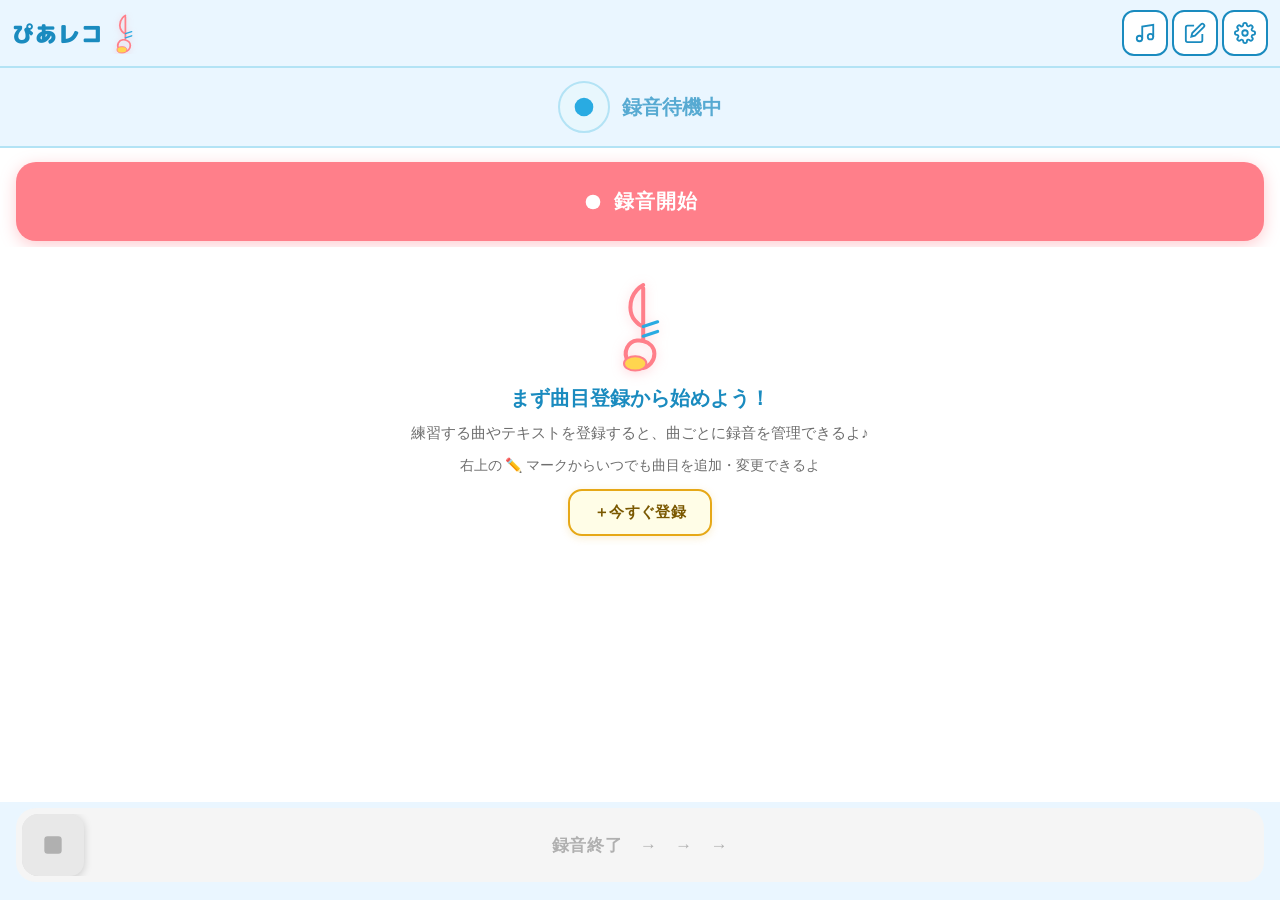
<file: index.html>
<!DOCTYPE html>
<html lang="ja">
<head>
  <meta charset="UTF-8">
  <meta name="viewport" content="width=device-width, initial-scale=1.0, user-scalable=no">
  <meta name="apple-mobile-web-app-capable" content="yes">
  <meta name="apple-mobile-web-app-status-bar-style" content="default">
  <title>ぴあレコ｜レッスン録音・再生アプリ</title>
  <meta property="og:title" content="ぴあレコ｜レッスン録音・再生アプリ">
  <meta property="og:description" content="レッスンを録音して曲ごとに整理。聴きたい部分をすぐに再生できるレッスン録音アプリです。">
  <meta property="og:image" content="https://09dailytools26.github.io/TEST-piano-lesson-recorder/ogp.png">
  <meta property="og:type" content="website">
  <meta property="og:url" content="https://09dailytools26.github.io/TEST-piano-lesson-recorder/">
  <meta name="twitter:card" content="summary_large_image">
  <meta name="twitter:title" content="ぴあレコ｜レッスン録音・再生アプリ">
  <meta name="twitter:description" content="レッスンを録音して曲ごとに整理。聴きたい部分をすぐに再生できるレッスン録音アプリです。">
  <meta name="twitter:image" content="https://09dailytools26.github.io/TEST-piano-lesson-recorder/ogp.png">
  <link rel="icon" href="icons/icon-512.png?v=2" type="image/png">
  <link rel="apple-touch-icon" href="icons/icon-512.png?v=2">
  <link rel="manifest" href="manifest.json?v=2">
  <link rel="preconnect" href="https://fonts.googleapis.com">
  <link rel="preconnect" href="https://fonts.gstatic.com" crossorigin>
  <link href="https://fonts.googleapis.com/css2?family=M+PLUS+Rounded+1c:wght@700;900&family=Nunito:wght@700;900&display=swap" rel="stylesheet">
  <link rel="stylesheet" href="style.css">
</head>
<body>

<!-- ===== ホーム画面 ===== -->
<div id="page-home" class="page active">
  <header class="header">
    <span class="header-title">
      <span class="header-logo-text">ぴあレコ</span>
      <svg class="header-clef" viewBox="0 0 80 120" xmlns="http://www.w3.org/2000/svg">
        <path d="M44 10 C44 10 28 18 28 38 C28 52 38 60 44 62 L44 80 C44 80 30 76 24 88 C18 100 28 114 40 114 C52 114 58 104 58 96 C58 88 52 82 44 80 L44 14"
          fill="none" stroke="#FF7F8A" stroke-width="5" stroke-linecap="round"/>
        <ellipse cx="34" cy="108" rx="14" ry="9" fill="#FFD54F" stroke="#FF7F8A" stroke-width="2.5"/>
        <line x1="44" y1="62" x2="62" y2="56" stroke="#29ABE2" stroke-width="4" stroke-linecap="round"/>
        <line x1="44" y1="74" x2="62" y2="68" stroke="#29ABE2" stroke-width="4" stroke-linecap="round"/>
      </svg>
    </span>
    <div class="header-actions">
      <button class="icon-btn" id="btn-goto-play" aria-label="再生画面">
        <svg viewBox="0 0 24 24" fill="none" stroke="currentColor" stroke-width="2"><path d="M9 18V5l12-2v13"/><circle cx="6" cy="18" r="3"/><circle cx="18" cy="16" r="3"/></svg>
      </button>
      <button class="icon-btn" id="btn-goto-items" aria-label="曲目管理">
        <svg viewBox="0 0 24 24" fill="none" stroke="currentColor" stroke-width="2"><path d="M11 4H4a2 2 0 0 0-2 2v14a2 2 0 0 0 2 2h14a2 2 0 0 0 2-2v-7"/><path d="M18.5 2.5a2.121 2.121 0 0 1 3 3L12 15l-4 1 1-4 9.5-9.5z"/></svg>
      </button>
      <button class="icon-btn" id="btn-goto-settings" aria-label="設定">
        <svg viewBox="0 0 24 24" fill="none" stroke="currentColor" stroke-width="2"><circle cx="12" cy="12" r="3"/><path d="M19.4 15a1.65 1.65 0 0 0 .33 1.82l.06.06a2 2 0 0 1-2.83 2.83l-.06-.06a1.65 1.65 0 0 0-1.82-.33 1.65 1.65 0 0 0-1 1.51V21a2 2 0 0 1-4 0v-.09A1.65 1.65 0 0 0 9 19.4a1.65 1.65 0 0 0-1.82.33l-.06.06a2 2 0 0 1-2.83-2.83l.06-.06A1.65 1.65 0 0 0 4.68 15a1.65 1.65 0 0 0-1.51-1H3a2 2 0 0 1 0-4h.09A1.65 1.65 0 0 0 4.6 9a1.65 1.65 0 0 0-.33-1.82l-.06-.06a2 2 0 0 1 2.83-2.83l.06.06A1.65 1.65 0 0 0 9 4.68a1.65 1.65 0 0 0 1-1.51V3a2 2 0 0 1 4 0v.09a1.65 1.65 0 0 0 1 1.51 1.65 1.65 0 0 0 1.82-.33l.06-.06a2 2 0 0 1 2.83 2.83l-.06.06A1.65 1.65 0 0 0 19.4 9a1.65 1.65 0 0 0 1.51 1H21a2 2 0 0 1 0 4h-.09a1.65 1.65 0 0 0-1.51 1z"/></svg>
      </button>
    </div>
  </header>

  <!-- ステータスエリア（固定高さ・常時表示） -->
  <div class="status-area">
    <!-- 右側テキストエリア：待機中テキスト / 録音中タイマー+練習中を切替 -->
    <div class="status-right">
      <!-- 待機中 -->
      <div class="status-idle" id="status-idle">
        <div class="status-circle">
          <svg viewBox="0 0 24 24" fill="currentColor"><circle cx="12" cy="12" r="8"/></svg>
        </div>
        <span class="status-idle-text">録音待機中</span>
      </div>
      <!-- 録音中：1行中央 -->
      <div class="status-rec-wrap" id="status-rec-wrap">
        <div class="status-rec" id="status-rec">
          <div class="status-circle" id="status-circle">
            <svg viewBox="0 0 24 24" fill="currentColor"><circle cx="12" cy="12" r="8"/></svg>
          </div>
          <span class="rec-timer" id="rec-timer">00:00</span>
          <span class="rec-label">録音中</span>
        </div>
        <div class="status-now empty" id="status-now">
          <span class="now-label">♪ いま練習中</span>
          <span class="now-name" id="now-banner-name">曲目を選んでください</span>
          <span class="now-since" id="now-banner-since"></span>
        </div>
      </div>
    </div>
  </div>

  <!-- 録音開始ボタン / 練習中バナー（同じ位置で切り替え） -->
  <div class="rec-start-area">
    <button class="btn-rec-start" id="btn-rec-start">
      <span class="rec-start-icon">
        <svg viewBox="0 0 24 24" fill="currentColor"><circle cx="12" cy="12" r="8"/></svg>
      </span>
      録音開始
    </button>
    <div class="now-playing-banner hidden" id="now-playing-banner">
      <span class="now-playing-text">
        ♬ <span id="now-playing-name">曲目をタップしてください</span>
        <span id="now-playing-since"></span>
      </span>
    </div>
  </div>

  <!-- 曲目ボタンリスト -->
  <div class="items-list" id="items-list">
    <!-- app.jsで動的生成 -->
  </div>

  <!-- 録音終了スライドボタン（最下部固定） -->
  <div class="rec-end-area">
    <div class="slide-to-stop" id="slide-to-stop">
      <div class="slide-track">
        <span class="slide-label" id="slide-label">録音終了　→　→　→</span>
        <div class="slide-thumb" id="slide-thumb">
          <svg viewBox="0 0 24 24" fill="currentColor" width="26" height="26"><rect x="4" y="4" width="16" height="16" rx="3"/></svg>
        </div>
      </div>
    </div>
  </div>
</div>

<!-- ===== 再生画面 ===== -->
<div id="page-play" class="page">
  <header class="header">
    <button class="icon-btn" id="btn-back-play" aria-label="戻る">
      <svg viewBox="0 0 24 24" fill="none" stroke="currentColor" stroke-width="2"><polyline points="15 18 9 12 15 6"/></svg>
    </button>
    <span class="header-title">再生</span>
  </header>
  <div class="tabs">
    <button class="tab" data-tab="date">録音日</button>
    <button class="tab active" data-tab="item">曲目別</button>
    <button class="tab" data-tab="fav">お気に入り</button>
  </div>
  <div id="tab-date" class="tab-pane"></div>
  <div id="tab-item" class="tab-pane active"></div>
  <div id="tab-fav" class="tab-pane"></div>
</div>

<!-- ===== プレーヤー画面 ===== -->
<div id="page-player" class="page">
  <header class="header">
    <button class="icon-btn" id="btn-back-player" aria-label="戻る">
      <svg viewBox="0 0 24 24" fill="none" stroke="currentColor" stroke-width="2"><polyline points="15 18 9 12 15 6"/></svg>
    </button>
    <span class="header-title" id="player-header-title">再生</span>
  </header>
  <div class="player-wrap">
    <div class="player-info">
      <div class="player-item-name" id="player-item-name"></div>
      <div class="player-date" id="player-date"></div>
    </div>
    <!-- 続きから再生トースト -->
    <div class="resume-toast hidden" id="resume-toast">
      <span id="resume-toast-msg"></span>
      <div class="resume-toast-actions">
        <button id="btn-resume-yes">続きから</button>
        <button id="btn-resume-no">最初から</button>
      </div>
    </div>
    <div class="seek-row">
      <span class="seek-time" id="seek-cur">00:00</span>
      <input type="range" class="seek-bar" id="seek-bar" min="0" max="1000" value="0">
      <span class="seek-time" id="seek-dur">00:00</span>
    </div>
    <div class="ctrl-row">
      <button class="ctrl-btn" id="btn-skip-m30" aria-label="30秒戻る">
        <svg viewBox="0 0 24 24" fill="none" stroke="currentColor" stroke-width="2"><polyline points="1 4 1 10 7 10"/><path d="M3.51 15a9 9 0 1 0 .49-3.51"/></svg>
        <span>30</span>
      </button>
      <button class="ctrl-btn" id="btn-skip-m10" aria-label="10秒戻る">
        <svg viewBox="0 0 24 24" fill="none" stroke="currentColor" stroke-width="2"><polyline points="1 4 1 10 7 10"/><path d="M3.51 15a9 9 0 1 0 .49-3.51"/></svg>
        <span>10</span>
      </button>
      <button class="ctrl-btn ctrl-play" id="btn-play" aria-label="再生">
        <svg id="play-icon" viewBox="0 0 24 24" fill="currentColor"><polygon points="5 3 19 12 5 21 5 3"/></svg>
      </button>
      <button class="ctrl-btn" id="btn-skip-p10" aria-label="10秒進む">
        <svg viewBox="0 0 24 24" fill="none" stroke="currentColor" stroke-width="2"><polyline points="23 4 23 10 17 10"/><path d="M20.49 15a9 9 0 1 1-.49-3.51"/></svg>
        <span>10</span>
      </button>
      <button class="ctrl-btn" id="btn-skip-p30" aria-label="30秒進む">
        <svg viewBox="0 0 24 24" fill="none" stroke="currentColor" stroke-width="2"><polyline points="23 4 23 10 17 10"/><path d="M20.49 15a9 9 0 1 1-.49-3.51"/></svg>
        <span>30</span>
      </button>
    </div>
    <div class="speed-row">
      <button class="speed-btn" data-speed="0.75">×0.75</button>
      <button class="speed-btn active" data-speed="1">×1.0</button>
      <button class="speed-btn" data-speed="1.25">×1.25</button>
      <button class="speed-btn" data-speed="2">×2.0</button>
    </div>
    <div class="player-sub-row">
      <label class="toggle-label">
        <span>無音スキップ</span>
        <span class="toggle-track" id="silence-toggle">
          <span class="toggle-knob"></span>
        </span>
      </label>
      <button class="fav-btn" id="btn-add-fav">
        <svg viewBox="0 0 24 24" fill="none" stroke="currentColor" stroke-width="2"><polygon points="12 2 15.09 8.26 22 9.27 17 14.14 18.18 21.02 12 17.77 5.82 21.02 7 14.14 2 9.27 8.91 8.26 12 2"/></svg>
        お気に入り
      </button>
    </div>
  </div>
</div>

<!-- ===== 曲目管理画面 ===== -->
<div id="page-items" class="page">
  <header class="header">
    <button class="icon-btn" id="btn-back-items" aria-label="戻る">
      <svg viewBox="0 0 24 24" fill="none" stroke="currentColor" stroke-width="2"><polyline points="15 18 9 12 15 6"/></svg>
    </button>
    <span class="header-title">曲目管理</span>
    <button class="text-btn" id="btn-add-item">＋ 追加</button>
  </header>
  <div class="items-guide">
    <p class="items-guide-text">教本名や曲名を登録してください</p>
    <p class="items-guide-examples">「ハノン」「ピアノテクニック」「ブルグミュラー」「発表会の曲」などと入れてね。曲目ごとに再生できるようになるよ♪</p>
  </div>
  <div id="items-manage-list" class="items-manage-list"></div>
</div>

<!-- ===== 設定画面 ===== -->
<div id="page-settings" class="page">
  <header class="header">
    <button class="icon-btn" id="btn-back-settings" aria-label="戻る">
      <svg viewBox="0 0 24 24" fill="none" stroke="currentColor" stroke-width="2"><polyline points="15 18 9 12 15 6"/></svg>
    </button>
    <span class="header-title">設定</span>
  </header>
  <div class="settings-body">
    <!-- 無音スキップ・デフォルト再生速度：将来実装のため非表示（機能は保持） -->
    <div class="settings-section hidden">
      <div class="settings-row">
        <div class="settings-row-main">
          <span class="settings-row-label">無音スキップ（デフォルト）</span>
          <span class="settings-row-sub">再生時に無音部分を自動でスキップ</span>
        </div>
        <span class="toggle-track" id="settings-silence-toggle">
          <span class="toggle-knob"></span>
        </span>
      </div>
      <div class="settings-row">
        <div class="settings-row-main">
          <span class="settings-row-label">デフォルト再生速度</span>
        </div>
        <select class="settings-select" id="settings-speed">
          <option value="0.75">×0.75</option>
          <option value="1" selected>×1.0</option>
          <option value="1.25">×1.25</option>
          <option value="2">×2.0</option>
        </select>
      </div>
    </div>
    <div class="settings-section-label">データ管理</div>
    <div class="settings-section">
      <div class="settings-row tappable" id="btn-manage-data">
        <span class="settings-row-label">録音データを管理</span>
        <svg viewBox="0 0 24 24" fill="none" stroke="currentColor" stroke-width="2" class="chevron"><polyline points="9 18 15 12 9 6"/></svg>
      </div>
    </div>
    <div class="app-version">ぴあレコ v1.0</div>
  </div>
</div>

<!-- ===== モーダル類 ===== -->

<!-- 曲目追加・編集モーダル -->
<div id="modal-item" class="modal-overlay hidden">
  <div class="modal-sheet">
    <div class="modal-header">
      <span class="modal-title" id="modal-item-title">曲目を追加</span>
      <button class="icon-btn" id="modal-item-close" aria-label="閉じる">
        <svg viewBox="0 0 24 24" fill="none" stroke="currentColor" stroke-width="2"><line x1="18" y1="6" x2="6" y2="18"/><line x1="6" y1="6" x2="18" y2="18"/></svg>
      </button>
    </div>
    <div class="modal-body">
      <label class="field-label">曲目名</label>
      <input type="text" class="field-input" id="item-name-input" placeholder="例: ハノン">
      <label class="check-row" id="measure-bar-check">
        <span class="check-box" id="measure-bar-box"></span>
        <span class="check-text">小節管理（将来機能）</span>
      </label>
    </div>
    <div class="modal-footer">
      <button class="btn-primary" id="btn-save-item">保存する</button>
      <button class="btn-danger hidden" id="btn-delete-item">削除する</button>
    </div>
  </div>
</div>

<!-- お気に入り登録モーダル -->
<div id="modal-fav" class="modal-overlay hidden">
  <div class="modal-sheet">
    <div class="modal-header">
      <span class="modal-title">お気に入りに追加</span>
      <button class="icon-btn" id="modal-fav-close" aria-label="閉じる">
        <svg viewBox="0 0 24 24" fill="none" stroke="currentColor" stroke-width="2"><line x1="18" y1="6" x2="6" y2="18"/><line x1="6" y1="6" x2="18" y2="18"/></svg>
      </button>
    </div>
    <div class="modal-body">
      <label class="field-label">タイトル</label>
      <input type="text" class="field-input" id="fav-title-input" placeholder="例: 右手見本">
      <div class="fav-time-row">
        <button class="fav-time-btn" id="btn-fav-start">
          <svg viewBox="0 0 24 24" fill="currentColor" width="14" height="14"><circle cx="12" cy="12" r="8"/></svg>
          <span id="fav-start-label">開始位置を設定</span>
        </button>
        <button class="fav-time-btn" id="btn-fav-end">
          <svg viewBox="0 0 24 24" fill="currentColor" width="14" height="14"><rect x="4" y="4" width="16" height="16" rx="2"/></svg>
          <span id="fav-end-label">終了位置を設定</span>
        </button>
      </div>
      <p class="fav-hint">再生中に開始・終了ボタンをタップして区間を指定します</p>
    </div>
    <div class="modal-footer">
      <button class="btn-primary" id="btn-save-fav">保存する</button>
    </div>
  </div>
</div>

<!-- 削除確認モーダル -->
<div id="modal-confirm" class="modal-overlay hidden">
  <div class="modal-sheet">
    <div class="modal-header">
      <span class="modal-title" id="confirm-title">確認</span>
    </div>
    <div class="modal-body">
      <p class="confirm-msg" id="confirm-msg"></p>
    </div>
    <div class="modal-footer">
      <button class="btn-danger" id="btn-confirm-ok">削除する</button>
      <button class="btn-secondary" id="btn-confirm-cancel">キャンセル</button>
    </div>
  </div>
</div>

<!-- トースト通知 -->
<div id="toast" class="toast hidden"></div>

<script src="db.js"></script>
<script src="app.js"></script>
</body>
</html>
</file>
<file: style.css>
/* ===== カラー変数 ===== */
:root {
  --blue:       #29ABE2;   /* メインカラー：水色 */
  --blue-dark:  #1A8BBF;
  --blue-light: #E8F7FD;
  --blue-mid:   #B3E3F5;
  --red:        #FF7F8A;   /* 録音ボタン・バッジ */
  --red-dark:   #E85F6A;
  --red-light:  #FDECEA;
  --red-mid:    #FFBFC4;
  --sky:        #EAF6FF;   /* 背景 */
  --white:      #FFFFFF;
  --gray-100:   #F5F5F5;
  --gray-200:   #E8E8E8;
  --gray-400:   #B0B0B0;
  --gray-600:   #6E6E6E;
  --gray-800:   #2C2C2C;
  --pink:       #FF6B9D;   /* お気に入り */
  --pink-light: #FFF0F6;
  --green:      #2DC653;   /* 済みマーク（使用停止） */
  --green-light:#E8FAF0;
  --orange:     #FF9500;   /* 練習中（使用停止） */
  --orange-light:#FFF5E0;
  /* 曲目ボタン専用 */
  --item-bg:    #FFFDE7;
  --item-border:#F3E5AB;
  --item-text:  #5C4A00;
  --item-sel-border: #FF7F8A; /* 選択中の赤枠 */
}

/* ===== リセット・ベース ===== */
*, *::before, *::after { box-sizing: border-box; margin: 0; padding: 0; }
html { font-size: 16px; -webkit-text-size-adjust: 100%; }
body {
  font-family: -apple-system, BlinkMacSystemFont, "Hiragino Marugothic ProN",
    "Hiragino Sans", "Hiragino Kaku Gothic ProN", "Yu Gothic", sans-serif;
  background: var(--sky);
  color: var(--gray-800);
  min-height: 100dvh;
  overflow-x: hidden;
}
button { font-family: inherit; cursor: pointer; border: none; background: none; }
input, select { font-family: inherit; }
svg { display: block; }

/* ===== ページ管理 ===== */
.page { display: none; flex-direction: column; min-height: 100dvh; }
.page.active { display: flex; }

/* ===== ヘッダー ===== */
.header {
  display: flex;
  align-items: center;
  gap: 6px;
  padding: 10px 12px;
  background: var(--sky);
  border-bottom: 2px solid var(--blue-mid);
  position: sticky;
  top: 0;
  z-index: 10;
}
.header-title {
  flex: 1;
  min-width: 0;
  display: flex;
  align-items: center;
  gap: 6px;
  white-space: nowrap;
  overflow: hidden;
}
.header-logo {
  height: 36px;
  width: auto;
  flex-shrink: 0;
}
.header-logo-text {
  font-family: 'M PLUS Rounded 1c', "Hiragino Marugothic ProN", sans-serif;
  font-size: 22px;
  font-weight: 900;
  color: #1A8BBF;
  letter-spacing: 0.04em;
  flex-shrink: 0;
}
.header-clef {
  width: 28px;
  height: 42px;
  flex-shrink: 0;
  filter: drop-shadow(0 1px 3px rgba(255,127,138,0.3));
}
.header-actions { display: flex; gap: 4px; }
.icon-btn {
  width: 46px; height: 46px;
  display: flex; align-items: center; justify-content: center;
  border-radius: 12px;
  background: var(--white);
  color: var(--blue-dark);
  border: 2px solid var(--blue-dark);
}
.icon-btn svg { width: 22px; height: 22px; }
.icon-btn:active { background: var(--blue-light); }
.icon-btn.disabled { opacity: 0.3; pointer-events: none; }
.text-btn {
  font-size: 15px; font-weight: 700;
  color: var(--blue-dark);
  padding: 8px 14px;
  border-radius: 10px;
  background: var(--blue-light);
  border: 1.5px solid var(--blue-mid);
}
.text-btn:active { background: var(--blue-mid); }

/* ===== ホーム画面 ===== */

/* ページ背景：上下青・中央白のゾーン構成はpage-homeで管理 */
#page-home {
  background: var(--sky);
  height: 100dvh;
  max-height: 100dvh;
  overflow: hidden;
}
.items-list-zone {
  background: var(--white);
  flex: 1;
}

/* ステータスエリア（縦幅いっぱい・中央揃え） */
.status-area {
  height: 80px;
  display: flex;
  align-items: center;
  justify-content: center;
  padding: 0 16px;
  background: var(--sky);
  border-bottom: 2px solid var(--blue-mid);
  flex-shrink: 0;
  overflow: hidden;
}

/* 丸アイコン：待機中=青、録音中=赤 */
.status-circle {
  width: 52px; height: 52px;
  border-radius: 50%;
  background: var(--blue-light);
  border: 2px solid var(--blue-mid);
  display: flex; align-items: center; justify-content: center;
  flex-shrink: 0;
  transition: background 0.3s, border-color 0.3s;
}
.status-circle svg { width: 28px; height: 28px; color: var(--blue); transition: color 0.3s; }
.status-circle--rec {
  background: var(--red-light);
  border-color: var(--red-mid);
  animation: circle-pulse 1.2s ease-in-out infinite;
}
.status-circle--rec svg { color: var(--red); }
@keyframes circle-pulse {
  0%,100% { box-shadow: 0 0 0 0 rgba(255,127,138,0.3); }
  50%      { box-shadow: 0 0 0 8px rgba(255,127,138,0); }
}

/* 右側テキストエリア */
.status-right {
  flex: 1;
  min-width: 0;
  display: flex;
  flex-direction: column;
  justify-content: center;
  align-items: center;
}

/* 待機中テキスト */
.status-idle {
  display: flex;
  align-items: center;
  justify-content: center;
  gap: 12px;
}
.status-idle-text { font-size: 20px; font-weight: 700; color: var(--blue-dark); opacity: 0.7; }
.status-clef {
  width: 20px;
  height: 30px;
  flex-shrink: 0;
  filter: drop-shadow(0 1px 2px rgba(255,127,138,0.3));
}

/* 録音中ラッパー（1行中央表示） */
.status-rec-wrap {
  display: none;
  flex-direction: row;
  gap: 10px;
  align-items: center;
  justify-content: center;
  flex: 1;
}

/* タイマー行 */
.status-rec {
  display: flex;
  align-items: center;
  justify-content: center;
  gap: 8px;
}
.rec-dot { display: none; }
@keyframes blink { 0%,100%{opacity:1} 50%{opacity:0.2} }
.rec-timer { font-size: 42px; font-weight: 700; color: var(--red-dark); letter-spacing: 0.04em; }
.rec-label {
  font-size: 14px; font-weight: 700;
  color: var(--white);
  background: var(--red);
  border-radius: 99px;
  padding: 4px 12px;
}

/* 練習中表示（非表示化） */
.status-now {
  display: none !important;
}
.now-label {
  display: none;
}
.now-name {
  font-size: 14px; font-weight: 700;
  color: var(--blue-dark);
  white-space: nowrap; overflow: hidden; text-overflow: ellipsis;
}
.now-since { font-size: 10px; color: var(--blue); }
.status-now.empty .now-name { color: var(--gray-400); font-weight: 400; }
.status-now.empty .now-since { display: none; }

/* 録音開始エリア */
.rec-start-area { padding: 14px 16px 6px; flex-shrink: 0; background: var(--white); }
.btn-rec-start {
  width: 100%;
  display: flex; align-items: center; justify-content: center; gap: 10px;
  padding: 26px 16px;
  background: #FF7F8A;
  color: var(--white);
  font-size: 20px; font-weight: 700;
  border-radius: 20px;
  border: none;
  box-shadow: 0 4px 16px rgba(255,127,138,0.4);
  letter-spacing: 0.04em;
}
.btn-rec-start:active { opacity: 0.85; transform: scale(0.98); }
.rec-start-icon svg { width: 22px; height: 22px; color: var(--white); }

/* 項目リスト */
.items-list {
  flex: 1;
  min-height: 0;
  padding: 10px 16px;
  display: flex;
  flex-direction: column;
  gap: 10px;
  overflow-y: auto;
  background: var(--white);
}

/* 項目ボタン */
.item-btn {
  width: 100%;
  display: flex; align-items: center; gap: 14px;
  padding: 22px 18px;
  background: #FFFDE7;
  border: 2px solid var(--item-border);
  border-radius: 18px;
  font-size: 19px; font-weight: 600;
  color: var(--item-text);
  text-align: left;
  box-shadow: 0 2px 8px rgba(243,229,171,0.4);
  transition: border-color 0.15s, background 0.15s, transform 0.1s;
  flex-shrink: 0;
}
.item-btn:active { transform: scale(0.97); }

/* 選択中：赤枠・#FFFDE7背景 */
.item-btn.active {
  background: #FFFDE7;
  border-color: var(--item-sel-border);
  border-width: 3px;
  color: var(--item-text);
  box-shadow: 0 3px 12px rgba(255,127,138,0.25);
}
/* 済み：#FFFDE7統一 */
.item-btn.done {
  background: #FFFDE7;
  border-color: var(--item-border);
  color: var(--item-text);
}
.item-btn .item-icon {
  width: 28px; height: 28px;
  display: flex; align-items: center; justify-content: center;
  flex-shrink: 0;
}
.item-btn .item-icon svg { width: 22px; height: 22px; }
.item-btn .item-name { flex: 1; line-height: 1.3; }
.item-btn-shake { animation: shake 0.3s ease; }
@keyframes shake { 0%,100%{transform:translateX(0)} 25%{transform:translateX(-6px)} 75%{transform:translateX(6px)} }

/* サンプルボタン（未使用だが互換のため残す） */
.item-btn--sample {
  opacity: 0.3;
  cursor: default;
  border-style: dashed;
}

/* 曲目未登録時の誘導UI */
.items-empty-guide {
  display: flex;
  flex-direction: column;
  align-items: center;
  justify-content: flex-start;
  gap: 8px;
  padding: 16px 24px;
  text-align: center;
}
.items-empty-icon {
  display: flex;
  align-items: center;
  justify-content: center;
  margin: 4px 0;
  filter: drop-shadow(0 2px 6px rgba(255,127,138,0.3));
}
.items-empty-title {
  font-size: 20px; font-weight: 700;
  color: var(--blue-dark);
}
.items-empty-sub {
  font-size: 15px; color: var(--gray-600);
  line-height: 1.7;
}
.items-empty-hint {
  font-size: 14px; color: var(--gray-600);
  line-height: 1.7;
}
.items-empty-btn {
  margin-top: 4px;
  padding: 12px 24px;
  background: #FFFDE7;
  color: #7A5800;
  font-size: 15px; font-weight: 700;
  border-radius: 14px;
  border: 2px solid #E6A817;
  box-shadow: 0 2px 8px rgba(230,168,23,0.2);
  letter-spacing: 0.03em;
}
.items-empty-btn:active { opacity: 0.85; transform: scale(0.97); }

/* 録音終了エリア */
.rec-end-area { padding: 6px 16px 18px; flex-shrink: 0; background: var(--sky); }
.btn-rec-end {
  width: 100%;
  position: relative;
  overflow: hidden;
  display: flex; align-items: center; justify-content: center;
  padding: 26px 16px;
  font-size: 18px; font-weight: 700;
  border-radius: 20px;
  letter-spacing: 0.02em;
}
.rec-end-progress {
  position: absolute;
  left: 0; top: 0; bottom: 0;
  width: 0%;
  background: rgba(255,255,255,0.25);
  transition: width 0.05s linear;
}
.btn-rec-end--idle {
  background: var(--gray-100);
  border: 2px solid var(--gray-200);
  color: var(--gray-400);
  pointer-events: none;
}
.btn-rec-end--active {
  background: linear-gradient(135deg, var(--red), var(--red-dark));
  border: none;
  color: var(--white);
  box-shadow: 0 4px 16px rgba(230,57,70,0.4);
  pointer-events: auto;
}
.btn-rec-end--active:active { opacity: 0.85; transform: scale(0.98); }

/* ===== 再生画面 ===== */
.tabs {
  display: flex;
  background: var(--white);
  border-bottom: 2px solid var(--blue-mid);
}
.tab {
  flex: 1;
  padding: 14px 8px;
  font-size: 15px; font-weight: 700;
  color: var(--gray-400);
  border-bottom: 3px solid transparent;
}
.tab.active { color: var(--blue-dark); border-bottom-color: var(--blue); }
.tab-pane { display: none; padding: 8px 0; flex: 1; overflow-y: auto; }
.tab-pane.active { display: block; }

.list-item {
  display: flex; align-items: center; gap: 14px;
  padding: 18px 16px;
  background: var(--white);
  border-bottom: 1.5px solid var(--blue-light);
  cursor: pointer;
}
.list-item:active { background: var(--blue-light); }
.list-item-main { flex: 1; min-width: 0; }
.list-item-title { font-size: 18px; font-weight: 600; color: #5C4A00; }
.list-item-sub { font-size: 14px; color: #8a7040; margin-top: 3px;
  white-space: nowrap; overflow: hidden; text-overflow: ellipsis; }
.list-item-chevron { color: var(--gray-200); }
.list-item-chevron svg { width: 18px; height: 18px; }

.section-header {
  padding: 12px 16px 8px;
  font-size: 14px; font-weight: 700;
  color: var(--blue-dark);
  display: flex; align-items: center; gap: 8px;
  cursor: pointer;
  background: var(--blue-light);
  border-bottom: 1.5px solid var(--blue-mid);
}
.section-header svg { width: 18px; height: 18px; }

/* 曲目別履歴画面 */
.item-history-header {
  display: flex;
  align-items: center;
  padding: 6px 8px;
  background: var(--blue-light);
  border-bottom: 1.5px solid var(--blue-mid);
}

.item-history-back {
  display: none; /* 削除 */
}

.item-history-title {
  font-size: 18px;
  font-weight: 800;
  color: var(--blue-dark);
  line-height: 1.3;
  flex: 1;
  min-width: 0;
  overflow: hidden;
  text-overflow: ellipsis;
  white-space: nowrap;
  text-align: center;
  padding: 0 4px;
}

.item-history-nav {
  display: flex;
  align-items: center;
  justify-content: center;
  width: 44px;
  height: 44px;
  flex-shrink: 0;
  color: var(--blue-dark);
  border-radius: 10px;
}
.item-history-nav:active { background: var(--blue-mid); }
.item-history-nav.disabled {
  color: var(--gray-200);
  pointer-events: none;
}

.empty-state {
  padding: 56px 32px;
  text-align: center;
  color: var(--gray-400);
  font-size: 16px;
  line-height: 1.8;
}

/* ===== プレーヤー ===== */
.player-wrap { padding: 16px; display: flex; flex-direction: column; gap: 18px; flex: 1; background: var(--sky); }
.player-item-name { font-size: 22px; font-weight: 700; line-height: 1.3; color: var(--gray-800); }
.player-date { font-size: 15px; color: var(--gray-400); margin-top: 4px; }

.resume-toast {
  background: var(--blue-light);
  border: 2px solid var(--blue-mid);
  border-radius: 14px;
  padding: 14px 16px;
  font-size: 14px;
  color: var(--blue-dark);
}
.resume-toast-actions { display: flex; gap: 10px; margin-top: 10px; }
.resume-toast-actions button {
  flex: 1; padding: 10px;
  border-radius: 10px;
  font-size: 14px; font-weight: 700;
  border: 2px solid var(--blue-mid);
  color: var(--blue-dark);
  background: var(--white);
}
.resume-toast-actions button:first-child {
  background: var(--blue); color: var(--white); border-color: var(--blue);
}

.seek-row { display: flex; align-items: center; gap: 10px; }
.seek-time { font-size: 13px; font-weight: 600; color: var(--gray-400); min-width: 42px; }
.seek-time:last-child { text-align: right; }
.seek-bar {
  flex: 1;
  -webkit-appearance: none;
  height: 6px;
  border-radius: 3px;
  background: var(--gray-200);
  outline: none;
}
.seek-bar::-webkit-slider-thumb {
  -webkit-appearance: none;
  width: 26px; height: 26px;
  border-radius: 50%;
  background: var(--blue);
  cursor: pointer;
  box-shadow: 0 2px 8px rgba(41,171,226,0.5);
}

.ctrl-row { display: flex; align-items: center; justify-content: center; gap: 10px; }
.ctrl-btn {
  display: flex; flex-direction: column; align-items: center; justify-content: center;
  gap: 3px;
  width: 58px; height: 58px;
  border-radius: 14px;
  background: var(--white);
  border: 2px solid var(--gray-200);
  color: var(--gray-600);
  font-size: 12px; font-weight: 700;
}
.ctrl-btn svg { width: 22px; height: 22px; }
.ctrl-btn:active { background: var(--gray-100); }
.ctrl-play {
  width: 74px; height: 74px;
  background: linear-gradient(135deg, var(--blue), var(--blue-dark));
  color: var(--white);
  border-radius: 50%;
  border: none;
  box-shadow: 0 4px 16px rgba(41,171,226,0.45);
}
.ctrl-play svg { width: 30px; height: 30px; }
.ctrl-play:active { opacity: 0.85; }

.speed-row { display: flex; gap: 8px; }
.speed-btn {
  flex: 1;
  padding: 11px 4px;
  border-radius: 10px;
  background: var(--white);
  border: 2px solid var(--gray-200);
  font-size: 13px; font-weight: 700;
  color: var(--gray-600);
}
.speed-btn.active { background: var(--blue); color: var(--white); border-color: var(--blue); }
.speed-btn:active { opacity: 0.7; }

.player-sub-row { display: flex; align-items: center; justify-content: space-between; }
.toggle-label { display: flex; align-items: center; gap: 10px; font-size: 15px; font-weight: 600; color: var(--gray-600); cursor: pointer; }
.toggle-track {
  width: 50px; height: 28px;
  background: var(--gray-200);
  border-radius: 14px;
  position: relative;
  cursor: pointer;
  transition: background 0.2s;
  flex-shrink: 0;
  display: inline-block;
}
.toggle-track.on { background: var(--blue); }
.toggle-knob {
  position: absolute;
  top: 3px; left: 3px;
  width: 22px; height: 22px;
  background: var(--white);
  border-radius: 50%;
  transition: transform 0.2s;
  display: block;
  box-shadow: 0 1px 4px rgba(0,0,0,0.2);
}
.toggle-track.on .toggle-knob { transform: translateX(22px); }

.fav-btn {
  display: flex; align-items: center; gap: 6px;
  padding: 11px 16px;
  border-radius: 12px;
  border: 2px solid #FFB3D0;
  background: var(--pink-light);
  color: var(--pink);
  font-size: 14px; font-weight: 700;
}
.fav-btn svg { width: 18px; height: 18px; }
.fav-btn:active { opacity: 0.7; }
.fav-btn.active { background: #FFD6E8; border-color: var(--pink); }

/* ===== 項目管理画面 ===== */
.items-guide {
  padding: 14px 16px 12px;
  border-bottom: 2px solid var(--blue-mid);
  background: var(--blue-light);
}
.items-guide-text {
  font-size: 15px; font-weight: 700;
  color: var(--blue-dark);
  margin-bottom: 6px;
}
.items-guide-examples {
  font-size: 13px;
  color: var(--gray-600);
  line-height: 1.7;
}
.items-manage-list { padding: 8px 0; }
.manage-item {
  display: flex; align-items: center; gap: 12px;
  padding: 18px 16px;
  background: var(--white);
  border-bottom: 1.5px solid var(--blue-light);
}
.manage-item-main { flex: 1; min-width: 0; }
.manage-item-name { font-size: 16px; font-weight: 600; color: var(--gray-800); }
.manage-item-badge {
  display: inline-block;
  margin-top: 4px;
  font-size: 12px; font-weight: 600;
  padding: 3px 10px;
  border-radius: 99px;
}
.badge-bar { background: var(--blue-light); color: var(--blue-dark); }
.badge-nobar { background: var(--gray-100); color: var(--gray-400); }
.drag-handle { color: var(--gray-200); cursor: grab; padding: 4px; }
.drag-handle svg { width: 22px; height: 22px; }
.edit-btn {
  display: flex; align-items: center; justify-content: center;
  width: 44px; height: 44px;
  border-radius: 10px;
  background: var(--blue-light);
  color: var(--blue-dark);
  border: 1.5px solid var(--blue-mid);
}
.edit-btn svg { width: 20px; height: 20px; }
.edit-btn:active { background: var(--blue-mid); }

/* ===== 設定画面 ===== */
.settings-body { padding: 16px; display: flex; flex-direction: column; gap: 10px; flex: 1; background: var(--sky); }
.settings-section { background: var(--white); border-radius: 14px; overflow: hidden; border: 1.5px solid var(--blue-light); }
.settings-section-label { font-size: 13px; font-weight: 700; color: var(--blue-dark); opacity: 0.7; padding: 10px 16px 4px; }
.settings-row {
  display: flex; align-items: center; gap: 12px;
  padding: 18px 16px;
  border-bottom: 1px solid var(--blue-light);
}
.settings-row:last-child { border-bottom: none; }
.settings-row.tappable { cursor: pointer; }
.settings-row.tappable:active { background: var(--blue-light); }
.settings-row-main { flex: 1; }
.settings-row-label { font-size: 16px; font-weight: 600; color: var(--gray-800); }
.settings-row-sub { font-size: 13px; color: var(--gray-400); margin-top: 3px; }
.settings-select {
  border: 2px solid var(--blue-mid);
  border-radius: 10px;
  padding: 8px 12px;
  font-size: 15px; font-weight: 600;
  background: var(--blue-light);
  color: var(--blue-dark);
}
.chevron { width: 18px; height: 18px; color: var(--gray-200); }
.app-version { font-size: 12px; color: var(--gray-400); text-align: center; padding: 16px; }

/* ===== モーダル ===== */
.modal-overlay {
  position: fixed; inset: 0;
  background: rgba(0,0,0,0.45);
  z-index: 100;
  display: flex; align-items: flex-end; justify-content: center;
  backdrop-filter: blur(3px);
}
.modal-sheet {
  background: var(--white);
  border-radius: 24px 24px 0 0;
  width: 100%;
  max-height: 85dvh;
  display: flex; flex-direction: column;
  padding-bottom: env(safe-area-inset-bottom, 16px);
}
.modal-header {
  display: flex; align-items: center;
  padding: 18px 16px 14px;
  border-bottom: 2px solid var(--blue-mid);
}
.modal-title { font-size: 18px; font-weight: 700; flex: 1; color: var(--gray-800); }
.modal-body { padding: 16px; overflow-y: auto; display: flex; flex-direction: column; gap: 14px; }
.modal-footer { padding: 14px 16px; display: flex; flex-direction: column; gap: 10px; }

.field-label { font-size: 14px; font-weight: 700; color: var(--gray-600); margin-bottom: 4px; }
.field-input {
  width: 100%;
  padding: 15px 16px;
  border: 2px solid var(--gray-200);
  border-radius: 12px;
  font-size: 17px;
  outline: none;
  transition: border-color 0.15s;
  background: #FAFAFA;
}
.field-input:focus { border-color: var(--blue); background: var(--white); }

.check-row {
  display: flex; align-items: center; gap: 14px;
  padding: 14px 16px;
  border: 2px solid var(--gray-200);
  border-radius: 12px;
  cursor: pointer;
  background: #FAFAFA;
}
.check-box {
  width: 26px; height: 26px;
  border-radius: 8px;
  border: 2px solid var(--gray-200);
  display: flex; align-items: center; justify-content: center;
  flex-shrink: 0;
  transition: background 0.15s, border-color 0.15s;
}
.check-box.checked { background: var(--blue); border-color: var(--blue); }
.check-box.checked::after { content: '✓'; color: var(--white); font-size: 15px; font-weight: 700; }
.check-text { font-size: 16px; font-weight: 600; color: var(--gray-800); }
.check-sub { font-size: 12px; color: var(--gray-400); margin-left: auto; }

.btn-primary {
  width: 100%;
  padding: 18px;
  background: linear-gradient(135deg, var(--blue), var(--blue-dark));
  color: var(--white);
  font-size: 17px; font-weight: 700;
  border-radius: 14px;
  box-shadow: 0 3px 12px rgba(41,171,226,0.35);
  letter-spacing: 0.03em;
}
.btn-primary:active { opacity: 0.85; }
.btn-danger {
  width: 100%;
  padding: 18px;
  background: var(--red-light);
  color: var(--red-dark);
  font-size: 17px; font-weight: 700;
  border-radius: 14px;
  border: 2px solid var(--red-mid);
}
.btn-danger:active { opacity: 0.85; }
.btn-secondary {
  width: 100%;
  padding: 18px;
  background: var(--gray-100);
  color: var(--gray-600);
  font-size: 17px; font-weight: 600;
  border-radius: 14px;
}
.btn-secondary:active { opacity: 0.85; }
.confirm-msg { font-size: 16px; line-height: 1.7; color: var(--gray-600); }

.fav-time-row { display: flex; flex-direction: column; gap: 10px; }
.fav-time-btn {
  display: flex; align-items: center; gap: 10px;
  width: 100%;
  padding: 15px 16px;
  border: 2px solid var(--gray-200);
  border-radius: 12px;
  font-size: 15px; font-weight: 600;
  color: var(--gray-600);
  background: #FAFAFA;
}
.fav-time-btn.set { border-color: var(--blue); background: var(--blue-light); color: var(--blue-dark); }
.fav-time-btn:active { opacity: 0.7; }
.fav-hint { font-size: 13px; color: var(--gray-400); line-height: 1.6; }

/* ===== トースト ===== */
.toast {
  position: fixed;
  bottom: 36px;
  left: 50%;
  transform: translateX(-50%);
  background: rgba(26,139,191,0.92);
  color: var(--white);
  font-size: 15px; font-weight: 600;
  padding: 12px 24px;
  border-radius: 24px;
  z-index: 200;
  white-space: nowrap;
  pointer-events: none;
}
.toast.hidden { display: none; }

/* ===== ユーティリティ ===== */
.hidden { display: none !important; }

/* ===== 録音削除ツールバー ===== */
.delete-toolbar {
  display: flex;
  align-items: center;
  justify-content: space-between;
  padding: 10px 16px;
  background: var(--blue-light);
  border-bottom: 1.5px solid var(--blue-mid);
  position: sticky;
  top: 0;
  z-index: 5;
}
.delete-toolbar-count { font-size: 14px; font-weight: 600; color: var(--blue-dark); }
.delete-toolbar-btn {
  display: flex; align-items: center; gap: 6px;
  padding: 9px 16px;
  border-radius: 10px;
  background: var(--red-light);
  border: 2px solid var(--red-mid);
  color: var(--red-dark);
  font-size: 14px; font-weight: 700;
  cursor: pointer;
}
.delete-toolbar-btn:disabled { opacity: 0.3; cursor: default; }
.delete-toolbar-btn:not(:disabled):active { opacity: 0.75; }

/* チェックボックス */
.rec-checkbox {
  display: flex; align-items: center;
  padding: 4px; cursor: pointer; flex-shrink: 0;
}
.rec-check-input { position: absolute; opacity: 0; width: 0; height: 0; }
.rec-check-box {
  width: 26px; height: 26px;
  border-radius: 50%;
  border: 2px solid var(--gray-200);
  display: flex; align-items: center; justify-content: center;
  transition: background 0.15s, border-color 0.15s;
  flex-shrink: 0;
}
.rec-check-input:checked + .rec-check-box {
  background: var(--blue); border-color: var(--blue);
}
.rec-check-input:checked + .rec-check-box::after {
  content: '';
  width: 6px; height: 10px;
  border: 2.5px solid var(--white);
  border-top: none; border-left: none;
  transform: rotate(45deg) translateY(-1px);
  display: block;
}
.list-item.selected { background: var(--blue-light); }

/* ===== スライドで録音終了ボタン ===== */
.slide-to-stop {
  width: 100%;
  border-radius: 20px;
  background: var(--red);
  box-shadow: 0 4px 16px rgba(255,127,138,0.4);
  padding: 6px;
  user-select: none;
  -webkit-user-select: none;
  transition: opacity 0.2s;
}
.slide-to-stop.slide-disabled {
  background: var(--gray-100);
  box-shadow: none;
  pointer-events: none;
}
.slide-track {
  position: relative;
  height: 62px;
  display: flex;
  align-items: center;
  overflow: hidden;
  border-radius: 16px;
}
.slide-label {
  position: absolute;
  width: 100%;
  text-align: center;
  font-size: 17px;
  font-weight: 700;
  color: rgba(255,255,255,0.85);
  pointer-events: none;
  letter-spacing: 0.04em;
  padding-left: 70px;
  transition: opacity 0.1s;
}
.slide-to-stop.slide-disabled .slide-label {
  color: var(--gray-400);
  padding-left: 0;
}
.slide-thumb {
  width: 62px;
  height: 62px;
  border-radius: 14px;
  background: var(--white);
  display: flex; align-items: center; justify-content: center;
  flex-shrink: 0;
  color: var(--red);
  box-shadow: 0 2px 8px rgba(0,0,0,0.18);
  cursor: grab;
  position: relative;
  z-index: 2;
  transition: background 0.15s;
}
.slide-to-stop.slide-disabled .slide-thumb {
  background: var(--gray-200);
  color: var(--gray-400);
  cursor: default;
}
.slide-thumb:active { cursor: grabbing; }

/* ===== 曲目別タブ：ボタン形式リスト ===== */
.item-tab-grid {
  padding: 12px 16px;
  display: flex;
  flex-direction: column;
  gap: 10px;
}
.item-tab-btn {
  width: 100%;
  display: flex; align-items: center; gap: 14px;
  padding: 20px 18px;
  background: var(--white);
  border: 2px solid var(--blue-mid);
  border-radius: 18px;
  font-size: 18px; font-weight: 600;
  color: var(--gray-800);
  text-align: left;
  box-shadow: 0 2px 8px rgba(41,171,226,0.1);
  cursor: pointer;
  transition: background 0.15s;
}
.item-tab-btn:active { background: var(--blue-light); }
.item-tab-count {
  margin-left: auto;
  font-size: 13px;
  font-weight: 600;
  color: var(--blue);
  background: var(--blue-light);
  border-radius: 99px;
  padding: 3px 10px;
  flex-shrink: 0;
}

/* ===== 練習中バナー（録音開始ボタンと同位置） ===== */
.now-playing-banner {
  width: 100%;
  display: flex;
  align-items: center;
  justify-content: center;
  padding: 26px 16px;
  background: #F0FAFF;
  border-radius: 20px;
  min-height: 78px;
}
.now-playing-text {
  font-size: 18px;
  font-weight: 600;
  color: var(--blue);
  text-align: center;
  white-space: nowrap;
  overflow: hidden;
  text-overflow: ellipsis;
}
</file>
